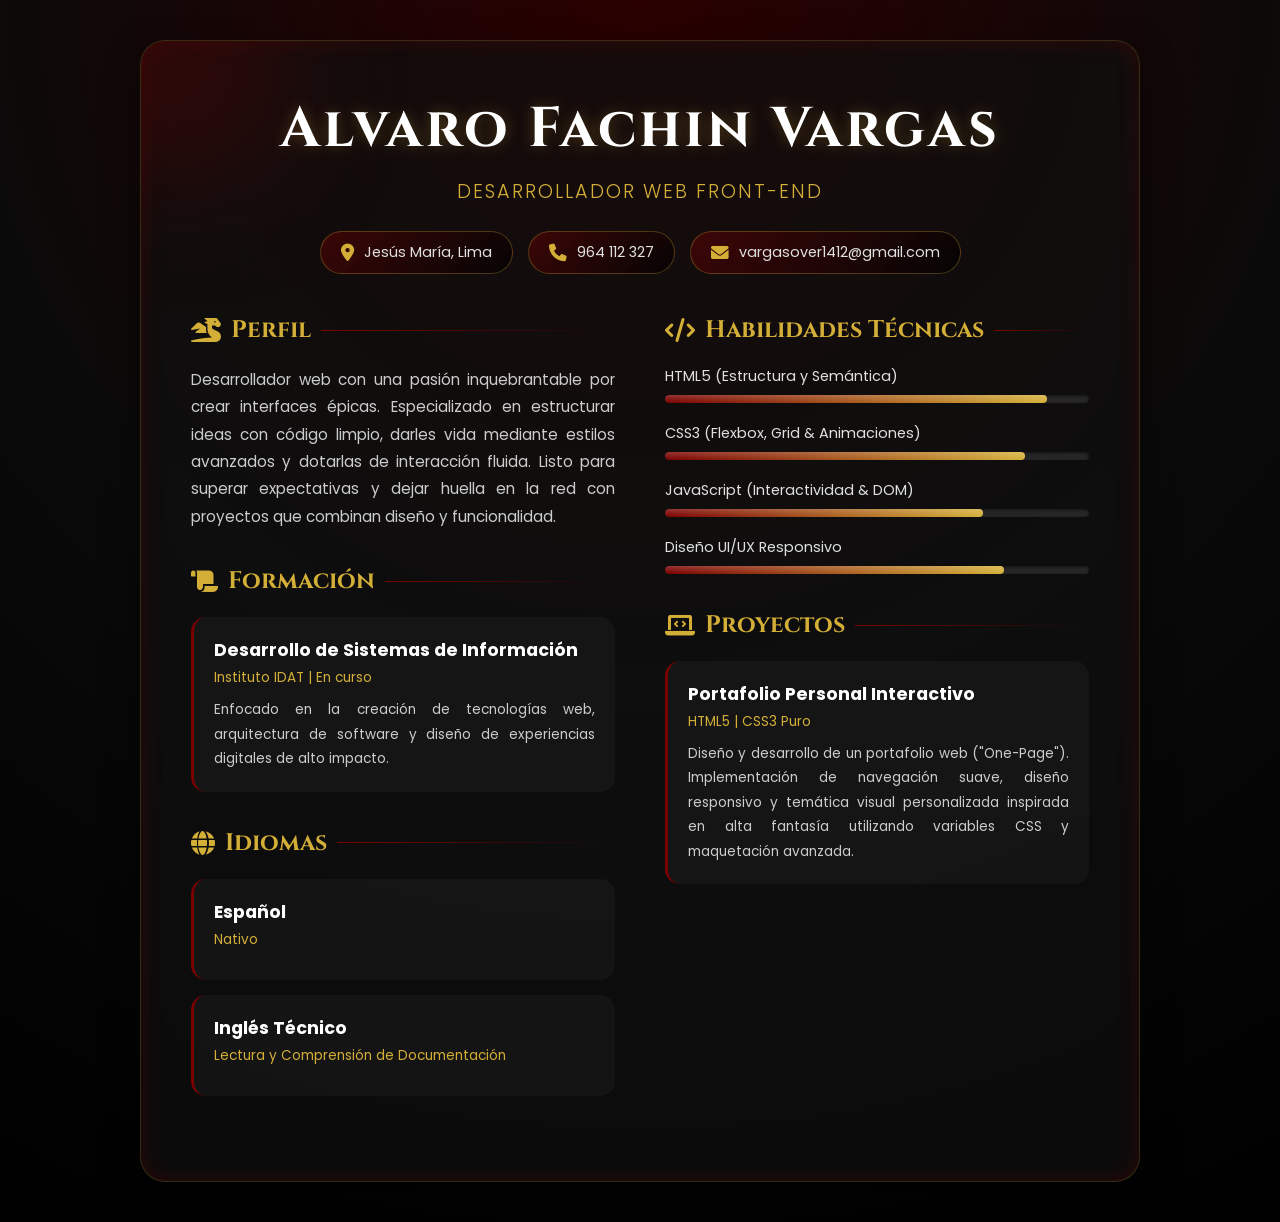
<file: cv-alvaro.html>
<!DOCTYPE html>
<html lang="es">
<head>
    <meta charset="UTF-8">
    <meta name="viewport" content="width=device-width, initial-scale=1.0">
    <title>CV Web - Alvaro Fachin Vargas</title>
    <link rel="preconnect" href="https://fonts.googleapis.com">
    <link rel="preconnect" href="https://fonts.gstatic.com" crossorigin>
    <link href="https://fonts.googleapis.com/css2?family=Cinzel:wght@500;700;900&family=Poppins:wght@300;400;600&display=swap" rel="stylesheet">
    <link rel="stylesheet" href="https://cdnjs.cloudflare.com/ajax/libs/font-awesome/6.0.0/css/all.min.css">
    <style>
        :root {
            --rojo-targaryen: #7a0000;
            --rojo-brillante: #b30000;
            --dorado-dragon: #d4af37;
            --fondo-oscuro: #0a0a0a;
            --texto-claro: #e0e0e0;
        }

        * {
            margin: 0;
            padding: 0;
            box-sizing: border-box;
        }

        body {
            background: radial-gradient(circle at top, #2a0000 0%, var(--fondo-oscuro) 50%, #000000 100%);
            color: var(--texto-claro);
            font-family: 'Poppins', sans-serif;
            min-height: 100vh;
            display: flex;
            justify-content: center;
            align-items: center;
            padding: 40px 20px;
        }

        .cv-contenedor {
            background: rgba(17, 17, 17, 0.7);
            backdrop-filter: blur(15px); 
            border: 1px solid rgba(212, 175, 55, 0.2);
            border-radius: 25px; 
            box-shadow: 0 15px 35px rgba(0,0,0,0.5), 
                        inset 0 0 20px rgba(122, 0, 0, 0.3);
            max-width: 1000px;
            width: 100%;
            padding: 50px;
            position: relative;
            overflow: hidden;
        }

        .cv-contenedor::before {
            content: '';
            position: absolute;
            top: -50px;
            left: -50px;
            width: 150px;
            height: 150px;
            background: var(--rojo-targaryen);
            filter: blur(80px);
            z-index: -1;
            opacity: 0.6;
        }

        header {
            text-align: center;
            margin-bottom: 40px;
        }

        h1 {
            font-family: 'Cinzel', serif;
            font-size: 3.5rem;
            color: #ffffff;
            letter-spacing: 3px;
            text-shadow: 0 0 15px rgba(212, 175, 55, 0.3);
            margin-bottom: 10px;
        }

        h2.rango {
            color: var(--dorado-dragon);
            font-size: 1.2rem;
            letter-spacing: 2px;
            font-weight: 300;
            text-transform: uppercase;
            margin-bottom: 25px;
        }

        .contacto-grid {
            display: flex;
            justify-content: center;
            flex-wrap: wrap;
            gap: 15px;
        }

        .pildora {
            background: linear-gradient(135deg, rgba(122, 0, 0, 0.4), rgba(0, 0, 0, 0.6));
            border: 1px solid rgba(212, 175, 55, 0.3);
            padding: 10px 20px;
            border-radius: 50px;
            font-size: 0.9rem;
            display: flex;
            align-items: center;
            gap: 10px;
            transition: transform 0.3s ease, box-shadow 0.3s ease;
        }

        .pildora:hover {
            transform: translateY(-3px);
            box-shadow: 0 5px 15px rgba(212, 175, 55, 0.2);
            border-color: var(--dorado-dragon);
        }

        .pildora i {
            color: var(--dorado-dragon);
            font-size: 1.1rem;
        }

        .cv-cuerpo {
            display: grid;
            grid-template-columns: 1fr 1fr;
            gap: 50px;
        }

        @media (max-width: 768px) {
            .cv-cuerpo {
                grid-template-columns: 1fr; 
            }
            h1 { font-size: 2.5rem; }
            .cv-contenedor { padding: 30px; }
        }

        .seccion {
            margin-bottom: 35px;
        }

        .seccion h3 {
            font-family: 'Cinzel', serif;
            color: var(--dorado-dragon);
            font-size: 1.5rem;
            margin-bottom: 20px;
            display: flex;
            align-items: center;
            gap: 10px;
        }

        .seccion h3::after {
            content: '';
            flex-grow: 1;
            height: 1px;
            background: linear-gradient(90deg, var(--rojo-targaryen), transparent);
        }

        .seccion p {
            line-height: 1.8;
            font-size: 0.95rem;
            color: #cccccc;
            text-align: justify;
        }

        .item-lista {
            background: rgba(255, 255, 255, 0.03);
            border-radius: 15px;
            padding: 20px;
            margin-bottom: 15px;
            border-left: 3px solid var(--rojo-targaryen);
            transition: background 0.3s ease;
        }

        .item-lista:hover {
            background: rgba(255, 255, 255, 0.06);
            border-left-color: var(--dorado-dragon);
        }

        .item-lista h4 {
            color: #ffffff;
            font-size: 1.1rem;
            margin-bottom: 5px;
        }

        .item-lista span.lugar {
            display: block;
            color: var(--dorado-dragon);
            font-size: 0.85rem;
            margin-bottom: 10px;
        }

        .habilidad {
            margin-bottom: 20px;
        }

        .habilidad-texto {
            display: flex;
            justify-content: space-between;
            margin-bottom: 8px;
            font-size: 0.9rem;
        }

        .barra-fondo {
            width: 100%;
            height: 8px;
            background: rgba(255, 255, 255, 0.1);
            border-radius: 10px;
            overflow: hidden;
            box-shadow: inset 0 1px 3px rgba(0,0,0,0.5);
        }

        .barra-progreso {
            height: 100%;
            background: linear-gradient(90deg, var(--rojo-targaryen), var(--dorado-dragon));
            border-radius: 10px;
            position: relative;
        }

        .barra-progreso::after {
            content: '';
            position: absolute;
            top: 0; left: 0; right: 0; bottom: 0;
            background: linear-gradient(rgba(255,255,255,0.2), transparent);
            border-radius: 10px;
        }

        @media print {
            body { background: #111; color: #fff; }
            .cv-contenedor { box-shadow: none; border: 1px solid #333; margin: 0; padding: 20px; }
            .barra-progreso { background: var(--rojo-targaryen) !important; }
            * { -webkit-print-color-adjust: exact !important; print-color-adjust: exact !important; }
        }
    </style>
</head>
<body>

    <div class="cv-contenedor">
        <header>
            <h1>Alvaro Fachin Vargas</h1>
            <h2 class="rango">Desarrollador Web Front-End</h2>
            
            <div class="contacto-grid">
                <div class="pildora"><i class="fas fa-map-marker-alt"></i> Jesús María, Lima</div>
                <div class="pildora"><i class="fas fa-phone"></i> 964 112 327</div>
                <div class="pildora"><i class="fas fa-envelope"></i> vargasover1412@gmail.com</div>
            </div>
        </header>

        <div class="cv-cuerpo">
            <div class="columna">
                <div class="seccion">
                    <h3><i class="fas fa-dragon"></i> Perfil</h3>
                    <p>Desarrollador web con una pasión inquebrantable por crear interfaces épicas. Especializado en estructurar ideas con código limpio, darles vida mediante estilos avanzados y dotarlas de interacción fluida. Listo para superar expectativas y dejar huella en la red con proyectos que combinan diseño y funcionalidad.</p>
                </div>

                <div class="seccion">
                    <h3><i class="fas fa-scroll"></i> Formación</h3>
                    <div class="item-lista">
                        <h4>Desarrollo de Sistemas de Información</h4>
                        <span class="lugar">Instituto IDAT | En curso</span>
                        <p style="font-size: 0.85rem; margin: 0;">Enfocado en la creación de tecnologías web, arquitectura de software y diseño de experiencias digitales de alto impacto.</p>
                    </div>
                </div>

                <div class="seccion">
                    <h3><i class="fas fa-globe"></i> Idiomas</h3>
                    <div class="item-lista">
                        <h4>Español</h4>
                        <span class="lugar">Nativo</span>
                    </div>
                    <div class="item-lista">
                        <h4>Inglés Técnico</h4>
                        <span class="lugar">Lectura y Comprensión de Documentación</span>
                    </div>
                </div>
            </div>

            <div class="columna">
                <div class="seccion">
                    <h3><i class="fas fa-code"></i> Habilidades Técnicas</h3>
                    
                    <div class="habilidad">
                        <div class="habilidad-texto">
                            <span>HTML5 (Estructura y Semántica)</span>
                        </div>
                        <div class="barra-fondo">
                            <div class="barra-progreso" style="width: 90%;"></div>
                        </div>
                    </div>

                    <div class="habilidad">
                        <div class="habilidad-texto">
                            <span>CSS3 (Flexbox, Grid & Animaciones)</span>
                        </div>
                        <div class="barra-fondo">
                            <div class="barra-progreso" style="width: 85%;"></div>
                        </div>
                    </div>

                    <div class="habilidad">
                        <div class="habilidad-texto">
                            <span>JavaScript (Interactividad & DOM)</span>
                        </div>
                        <div class="barra-fondo">
                            <div class="barra-progreso" style="width: 75%;"></div>
                        </div>
                    </div>

                    <div class="habilidad">
                        <div class="habilidad-texto">
                            <span>Diseño UI/UX Responsivo</span>
                        </div>
                        <div class="barra-fondo">
                            <div class="barra-progreso" style="width: 80%;"></div>
                        </div>
                    </div>
                </div>

                <div class="seccion">
                    <h3><i class="fas fa-laptop-code"></i> Proyectos</h3>
                    <div class="item-lista">
                        <h4>Portafolio Personal Interactivo</h4>
                        <span class="lugar">HTML5 | CSS3 Puro</span>
                        <p style="font-size: 0.85rem; margin: 0;">Diseño y desarrollo de un portafolio web ("One-Page"). Implementación de navegación suave, diseño responsivo y temática visual personalizada inspirada en alta fantasía utilizando variables CSS y maquetación avanzada.</p>
                    </div>
                </div>
            </div>
        </div>
    </div>

</body>
</html>
</file>
